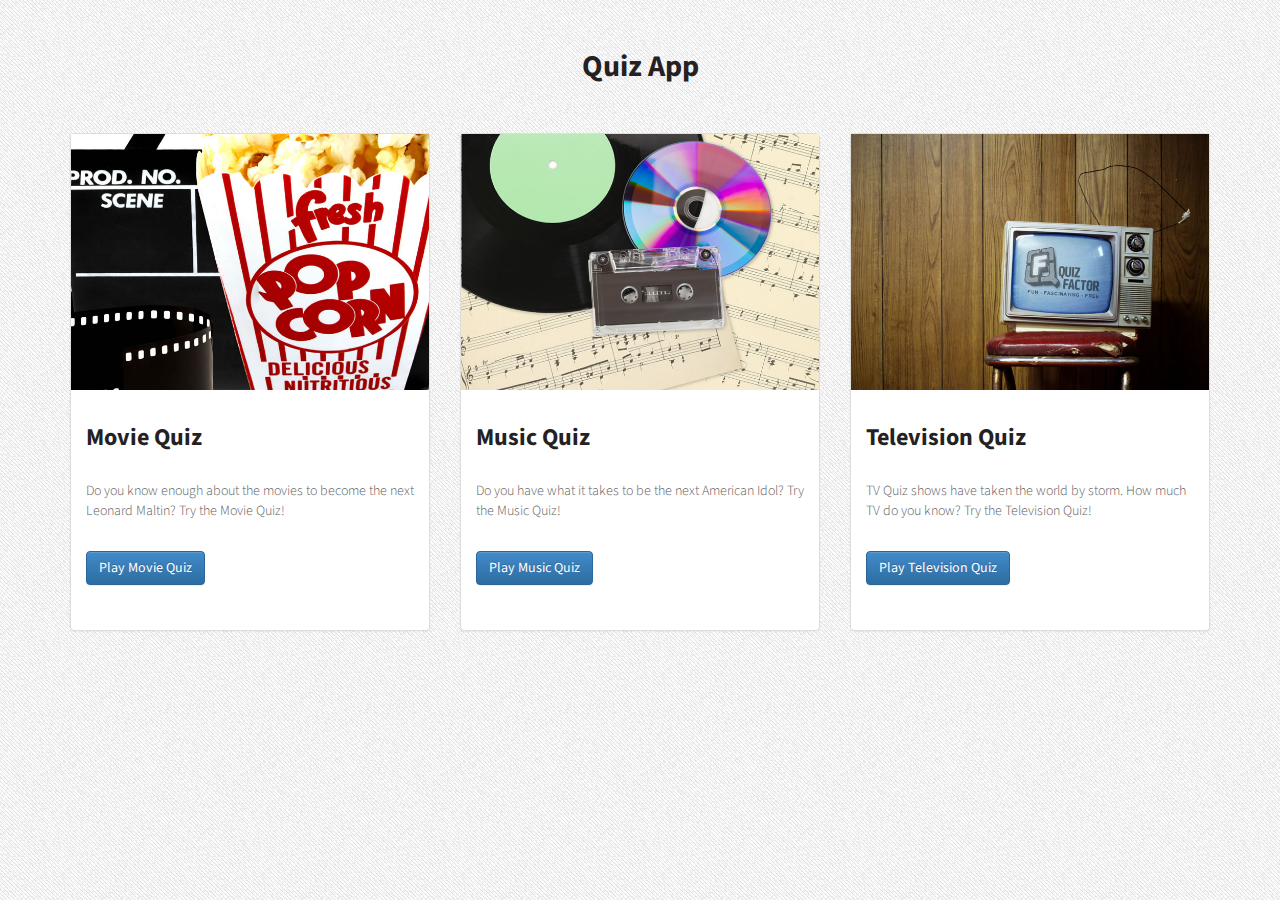
<file: index.html>
<!DOCTYPE html>
<html lang="en">
	<head>
		<title>Quiz App</title>

		<!-- Meta Tags -->
		<meta charset="utf-8"/>

        <!-- Stylesheets -->
        <link href="http://fonts.googleapis.com/css?family=Source+Sans+Pro:300,400,700,900,300italic" rel="stylesheet" />
        <link rel="stylesheet" href="bootstrap/3.1.1/css/bootstrap.min.css">
        <link rel="stylesheet" href="bootstrap/3.1.1/css/bootstrap-theme.min.css">
        <link rel="stylesheet" href="css/bootstrap-dialog.min.css"/>
        <link rel="stylesheet" type="text/css" href="css/jquery.countdown.css">
        <link rel="stylesheet" href="css/style.css"/>

        <!-- JavaScript -->
        <script src="js/jquery-2.1.1.min.js"></script>
        <script src="bootstrap/3.1.1/js/bootstrap.min.js"></script>
        <script src="js/bootstrap-dialog.min.js"></script>
        <script type="text/javascript" src="js/jquery.plugin.js"></script>
        <script type="text/javascript" src="js/jquery.countdown.js"></script>
        <script type="text/javascript" src="js/app.js"></script>
	</head>

	<body>

    <!-- Main Menu -->
    <div id="menu">
        <div class="container">
            <div class="row">
                <div class="span12">
                    <header>
                        <h2>Quiz App</h2>
                    </header>
                </div>
            </div>

            <div class="row">
                <div class="col-md-4">
                    <div class="panel panel-default">
                        <a href="#"><img src="images/movie-quiz.jpg" alt="" /></a>
                        <div class="box panel-body">
                            <h3>Movie Quiz</h3>
                            <p>Do you know enough about the movies to become the next Leonard Maltin? Try the Movie Quiz!</p>
                            <a id="playMovie" href="#" class="btn btn-primary">Play Movie Quiz</a>
                        </div>
                    </div>
                </div>
                <div class="col-md-4">
                    <div class="panel panel-default">
                        <a href="#"><img src="images/music-quiz.jpg" alt="" /></a>
                        <div class="box panel-body">
                            <h3>Music Quiz</h3>
                            <p>Do you have what it takes to be the next American Idol? Try the Music Quiz!</p>
                            <a id="playMusic" href="#" class="btn btn-primary">Play Music Quiz</a>
                        </div>
                    </div>
                </div>
                <div class="col-md-4">
                    <div class="panel panel-default">
                        <a href="#"><img src="images/tv-quiz.jpg" alt="" /></a>
                        <div class="box panel-body">
                            <h3>Television Quiz</h3>
                            <p>TV Quiz shows have taken the world by storm. How much TV do you know? Try the Television Quiz!</p>
                            <a id="playTelevision" href="#" class="btn btn-primary">Play Television Quiz</a>
                        </div>
                    </div>
                </div>
            </div>
        </div> <!-- end of Container -->
    </div> <!-- end of Menu -->

    <!-- Quiz Game -->
    <div class="container">
        <div id="quizBoard">
            <div class="row">
                <div class="col-md-2">
                    <div class="panel panel-primary">
                        <div class="panel-heading">QUESTIONS</div>
                        <div class="panel-body">
                            <span id="questionNumber" class="badgeBody">10/10</span>
                        </div>
                    </div>
                </div>
                <div id="question" class="col-md-8 question">What names did Walt Disney choose when he animated his dwarves?</div>
                <div class="col-md-2">
                    <div class="panel panel-primary">
                        <div class="panel-heading">TIMER</div>
                        <div class="panel-body">
                            <span id="timer" class="badgeBody">00:39</span>
                        </div>
                    </div>
                </div>
            </div>

            <div class="answers">
                <div class="row">
                    <div class="col-md-6">
                        <div class="col-md-1 answerNumber">1</div>
                        <div id="answer1" class="col-md-5 answer">Dave, Mick, Dash, Jake, Carter, Sidney and Geo</div>
                    </div>
                    <div class="col-md-6">
                        <div class="col-md-1 answerNumber">2</div>
                        <div id="answer2" class="col-md-5 answer">Sneeky, Fiddler, Liar, Jumpy, Quicky, Devious, and Bliss</div>
                    </div>
                </div>

                <div class="row">
                    <div class="col-md-6">
                        <div class="col-md-1 answerNumber">3</div>
                        <div id="answer3" class="col-md-5 answer">Happy, Sneezy, Dopey, Grumpy, Sleepy, Doc and Bashful</div>
                    </div>
                    <div class="col-md-6">
                        <div class="col-md-1 answerNumber">4</div>
                        <div id="answer4" class="col-md-5 answer">Sniffles, Quirky, Runner, Weepy, Angry, Easy and Frosty</div>
                    </div>
                </div> <!-- end of row -->
            </div> <!-- end of answers -->
        </div> <!-- end of quizBoard -->
    </div> <!-- end of container -->

	</body>
</html>
</file>
<file: css/style.css>
body
{
    font-family: 'Source Sans Pro';
    font-weight: 300;
    background-image: url('../images/bg02.png');
    color: #5d5d5d;
}

strong, b
{
    color: #252122;
    font-weight: 700;
}

h1, h2, h3, h4, h5, h6
{
    color: #252122;
    font-weight: 700;
}

h2 {
    text-align: center;
    margin: 50px 0px;
}

img {
    display: block;
    width: 100%;
}

.box h3, .box p, .box a {
    margin-bottom: 30px;
}

#quizBoard {
    display: none;
    width: 950px;
    height: 450px;
    background-color: #293051;
    color: white;
    margin: 50px;
    padding: 40px;
    font-weight: bold;
    text-align: center;
    border-radius: 30px;
}

.badgeBody {
    color: #000000;
    font-size: 35px;
    background-color: #ffffff !important;
    border: none !important;
}

.panel-heading {
    font-size: 18px;
}

.question {
    font-size: 28px;
}

.answers {
    margin-top: 50px;
}

.answerNumber {
    width: 65px;
    height: 65px;
    background-color: black;
    display: inline-block;
    font-size: 35px;
    line-height: 60px;
    margin-bottom: 30px;
    border-bottom-left-radius: 10px;
    border-top-left-radius: 10px;
}

.answer {
    width: 350px;
    height: 65px;
    background-color: darkblue;
    font-size: 20px;
    line-height: 60px;
    margin-bottom: 30px;
    text-align: left;
    border-bottom-right-radius: 10px;
    border-top-right-radius: 10px;
    cursor: pointer;
}

.answer :hover {
    cursor: pointer;
}

.bootstrap-dialog-message {
    font-weight: bold;
    font-size: 20px !important;
}
</file>
